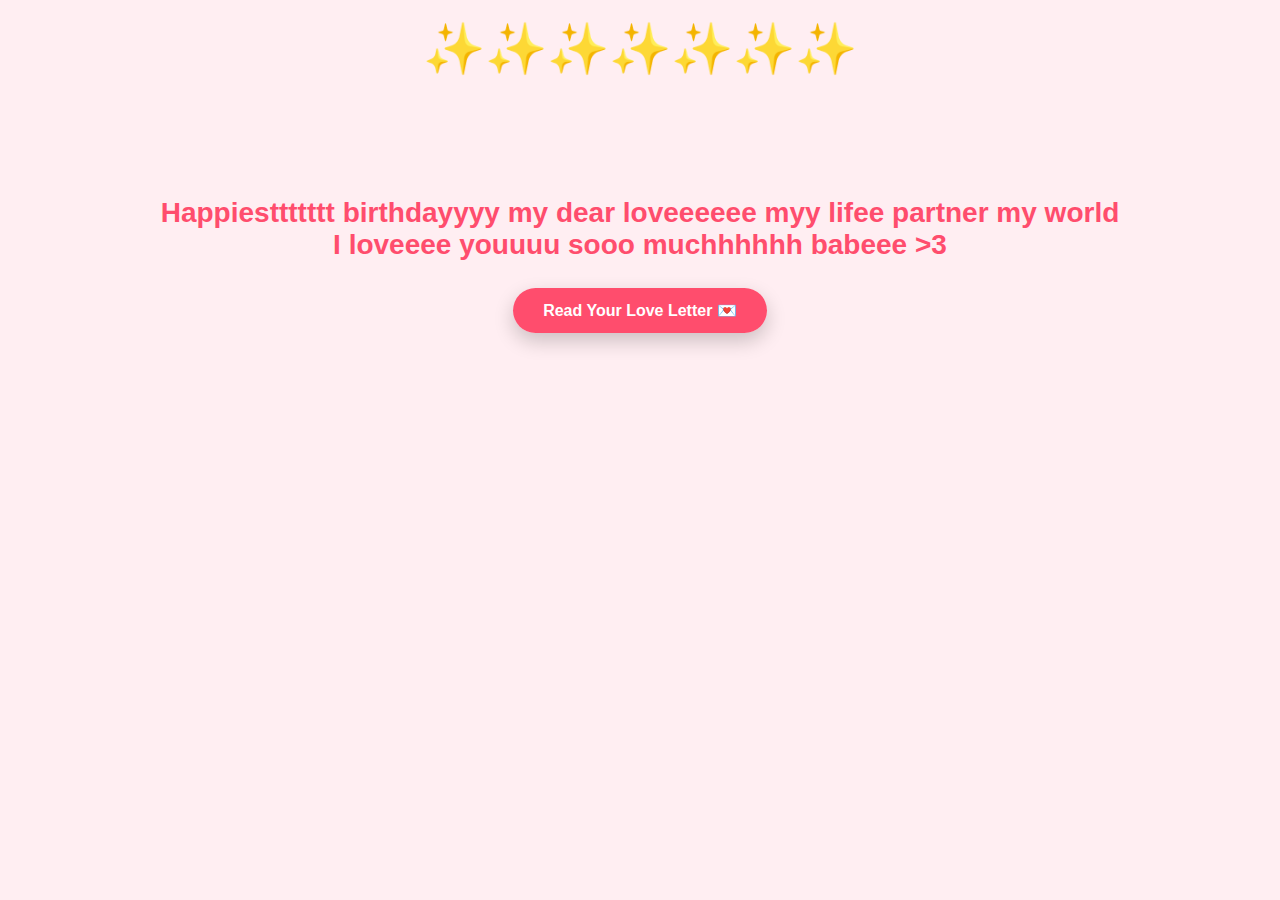
<file: index.html>
<!DOCTYPE html>
<html lang="en">
<head>
  <meta charset="UTF-8" />
  <meta name="viewport" content="width=device-width, initial-scale=1.0"/>
  <title>Happy Birthday Fuggan 💖</title>
  <link rel="stylesheet" href="style.css" />
</head>
<body>
  <audio autoplay loop>
    <source src="https://limewire.com/d/Owtmj#sj4ESAnrsx" type="audio/mpeg">
    Your browser does not support the audio tag.
  </audio>

  <div class="sparkles"></div>
  <div class="hearts"></div>

  <div class="container">
    <h1>Happiesttttttt birthdayyyy my dear loveeeeee myy lifee partner my world<br>I loveeee youuuu sooo muchhhhhh babeee >3</h1>
    <a class="button" href="love-letter.html">Read Your Love Letter 💌</a>
  </div>
</body>
</html>
</file>
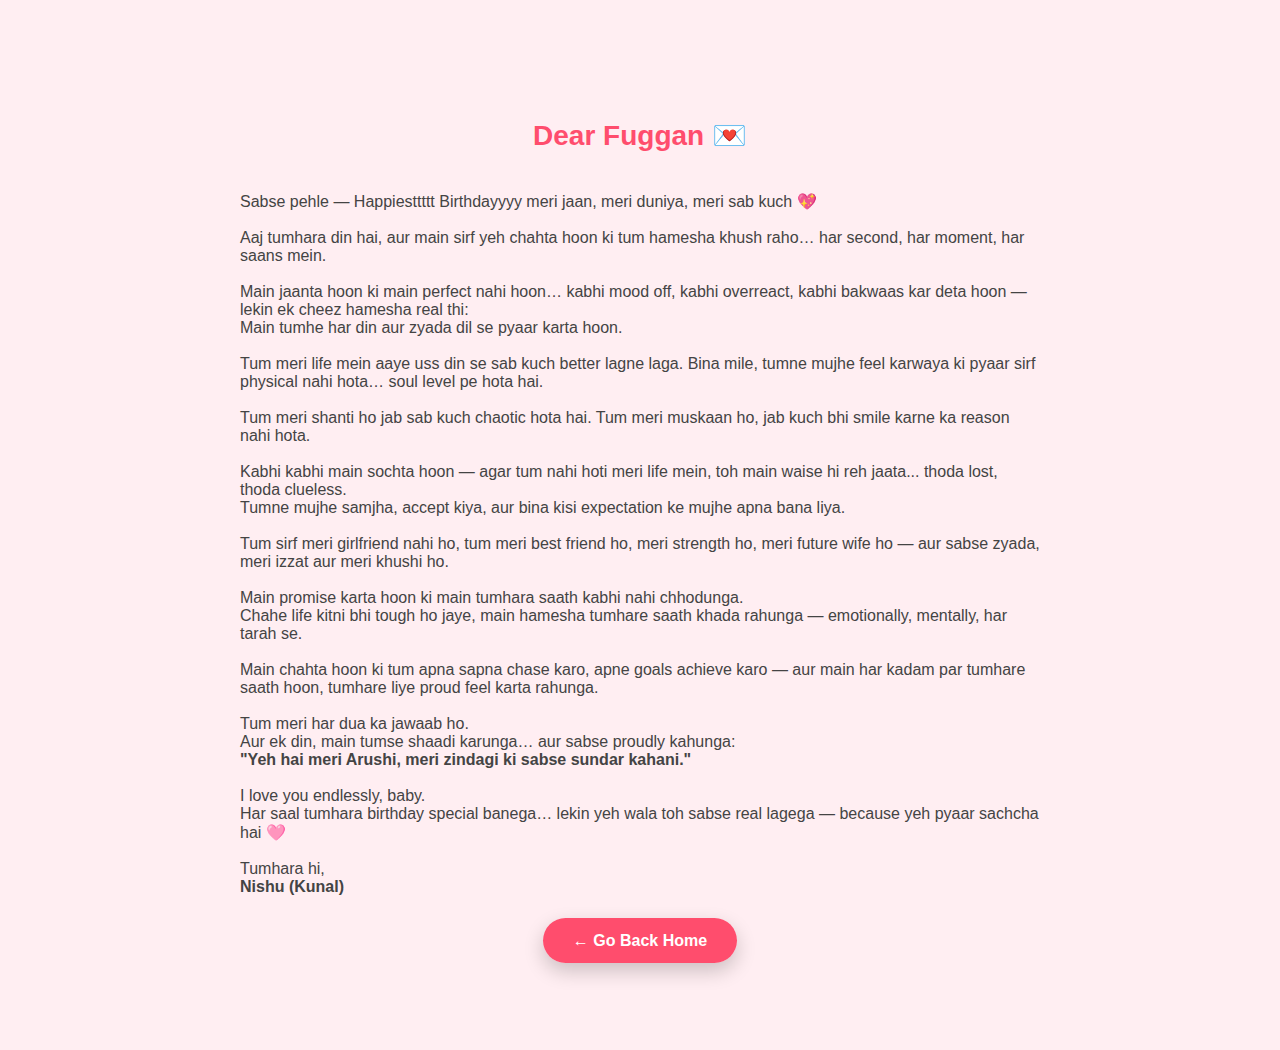
<file: love-letter.html>
<!DOCTYPE html>
<html lang="en">
<head>
  <meta charset="UTF-8" />
  <title>Love Letter for Fuggan</title>
  <link rel="stylesheet" href="style.css" />
</head>
<body>
  <div class="container">
    <h1>Dear Fuggan 💌</h1>
    <p style="text-align: left; max-width: 800px; margin: 0 auto; color: #444;">
      Sabse pehle — Happiesttttt Birthdayyyy meri jaan, meri duniya, meri sab kuch 💖<br><br>
      Aaj tumhara din hai, aur main sirf yeh chahta hoon ki tum hamesha khush raho… har second, har moment, har saans mein.<br><br>
      Main jaanta hoon ki main perfect nahi hoon… kabhi mood off, kabhi overreact, kabhi bakwaas kar deta hoon — lekin ek cheez hamesha real thi:<br>
      Main tumhe har din aur zyada dil se pyaar karta hoon.<br><br>
      Tum meri life mein aaye uss din se sab kuch better lagne laga. Bina mile, tumne mujhe feel karwaya ki pyaar sirf physical nahi hota… soul level pe hota hai.<br><br>
      Tum meri shanti ho jab sab kuch chaotic hota hai. Tum meri muskaan ho, jab kuch bhi smile karne ka reason nahi hota.<br><br>
      Kabhi kabhi main sochta hoon — agar tum nahi hoti meri life mein, toh main waise hi reh jaata... thoda lost, thoda clueless.<br>
      Tumne mujhe samjha, accept kiya, aur bina kisi expectation ke mujhe apna bana liya.<br><br>
      Tum sirf meri girlfriend nahi ho, tum meri best friend ho, meri strength ho, meri future wife ho — aur sabse zyada, meri izzat aur meri khushi ho.<br><br>
      Main promise karta hoon ki main tumhara saath kabhi nahi chhodunga.<br>
      Chahe life kitni bhi tough ho jaye, main hamesha tumhare saath khada rahunga — emotionally, mentally, har tarah se.<br><br>
      Main chahta hoon ki tum apna sapna chase karo, apne goals achieve karo — aur main har kadam par tumhare saath hoon, tumhare liye proud feel karta rahunga.<br><br>
      Tum meri har dua ka jawaab ho.<br>
      Aur ek din, main tumse shaadi karunga… aur sabse proudly kahunga:<br>
      <strong>"Yeh hai meri Arushi, meri zindagi ki sabse sundar kahani."</strong><br><br>
      I love you endlessly, baby.<br>
      Har saal tumhara birthday special banega… lekin yeh wala toh sabse real lagega — because yeh pyaar sachcha hai 🩷<br><br>
      Tumhara hi,<br>
      <strong>Nishu (Kunal)</strong>
    </p>
    <br><br>
    <a class="button" href="index.html">← Go Back Home</a>
  </div>
</body>
</html>
</file>
<file: style.css>
body {
  margin: 0;
  padding: 0;
  font-family: 'Segoe UI', sans-serif;
  background: #ffeef2;
  overflow-x: hidden;
}
.container {
  padding: 100px 20px;
  text-align: center;
}
h1 {
  font-size: 28px;
  color: #ff4d6d;
  margin-bottom: 40px;
}
.button {
  background: #ff4d6d;
  color: white;
  padding: 14px 30px;
  border-radius: 30px;
  text-decoration: none;
  font-weight: bold;
  box-shadow: 0 8px 20px rgba(0,0,0,0.2);
}
.sparkles::before {
  content: "✨✨✨✨✨✨✨";
  font-size: 50px;
  animation: float 3s infinite ease-in-out;
  display: block;
  text-align: center;
  margin-top: 20px;
}
.hearts {
  position: fixed;
  width: 100%;
  height: 100%;
  pointer-events: none;
  background-image: url('https://i.ibb.co/ZYW3VTp/floating-hearts.gif');
  background-repeat: repeat;
  opacity: 0.2;
  z-index: 0;
}
@keyframes float {
  0% { transform: translateY(0px); }
  50% { transform: translateY(-20px); }
  100% { transform: translateY(0px); }
}
</file>
